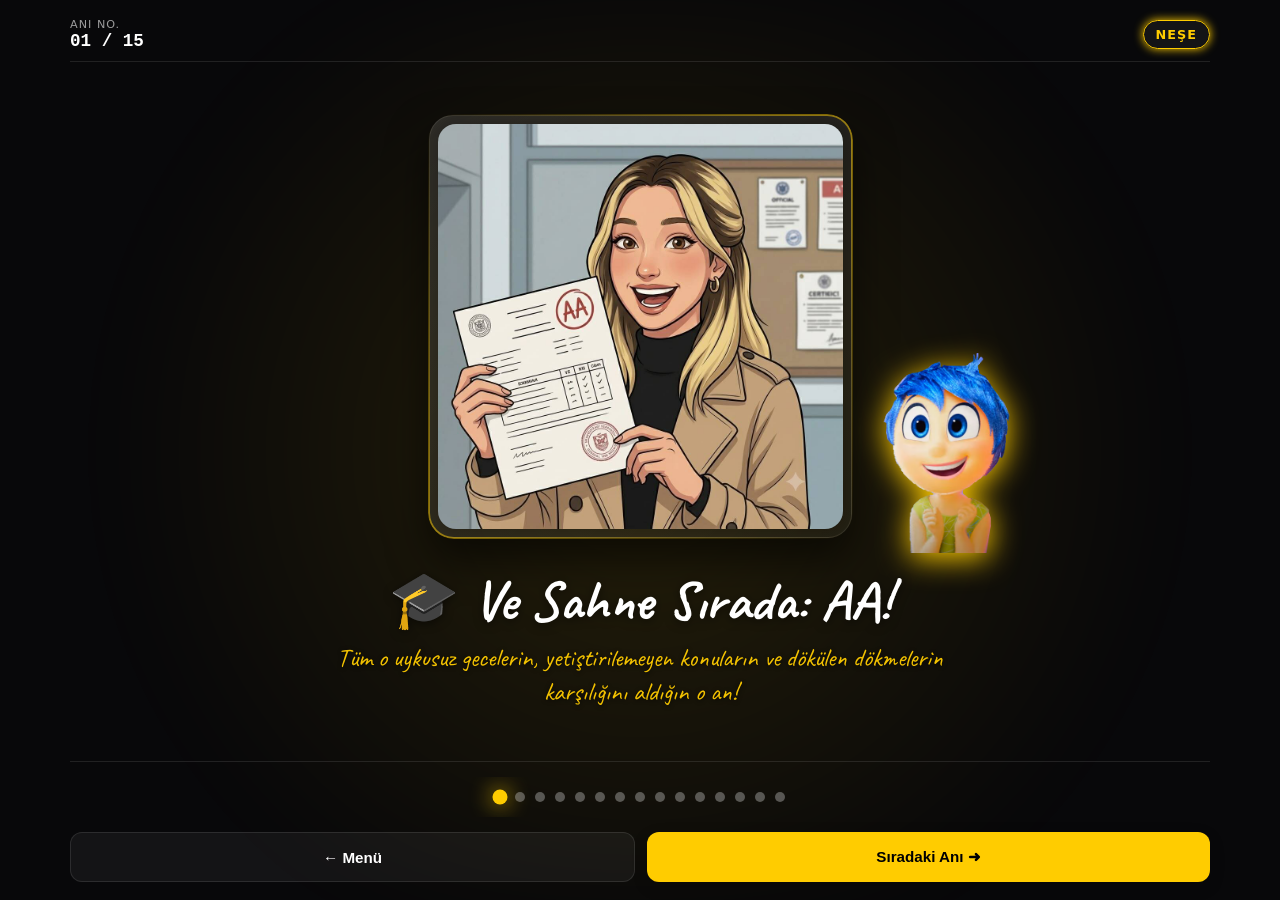
<file: memories.html>
<!doctype html>
<html lang="tr">
<head>
  <meta charset="utf-8" />
  <meta name="viewport" content="width=device-width, initial-scale=1, maximum-scale=1, user-scalable=no, viewport-fit=cover" />
  <title>Anı Sahnesi | Inside Out Experience</title>
  <link href="https://fonts.googleapis.com/css2?family=Caveat:wght@400..700&display=swap" rel="stylesheet">
  <link rel="stylesheet" href="memories.css" />
</head>
<body>

  <div class="ambient-glow" id="ambientGlow"></div>
  <main class="main-wrapper">
    <header class="top-nav">
      <div class="counter-box">
        <span class="counter-label">ANI NO.</span>
        <span class="counter" id="counter">01 / 15</span>
      </div>
      <div class="emotion-badge" id="emotionTag">NEŞE</div>
    </header>

    <section class="content-stage">
      <div class="media-frame-wrapper">
        <div class="media-container" id="memoryFrame">
          <img id="mainImage" src="" alt="Anı">
        </div>
        <div class="char-overlay" id="charBox"></div>
      </div>

      <div class="text-info" id="textInfo">
        <h2 id="memoryDate">---</h2>
        <p id="memoryNote">...</p>
      </div>
    </section>

    <footer class="bottom-controls">
      <div class="nav-dots-wrapper">
          <div class="nav-dots" id="orbCarousel"></div>
      </div>
      
      <div class="action-buttons-group">
        <button class="btn-standard btn-secondary" onclick="window.location.href='menu.html'">
          <span>← Menü</span>
        </button>
        <button class="btn-standard btn-primary" onclick="nextMemory()">
          <span>Sıradaki Anı ➜</span>
        </button>
      </div>
    </footer>
  </main>

  <script src="memories.js"></script>
</body>
</html>
</file>
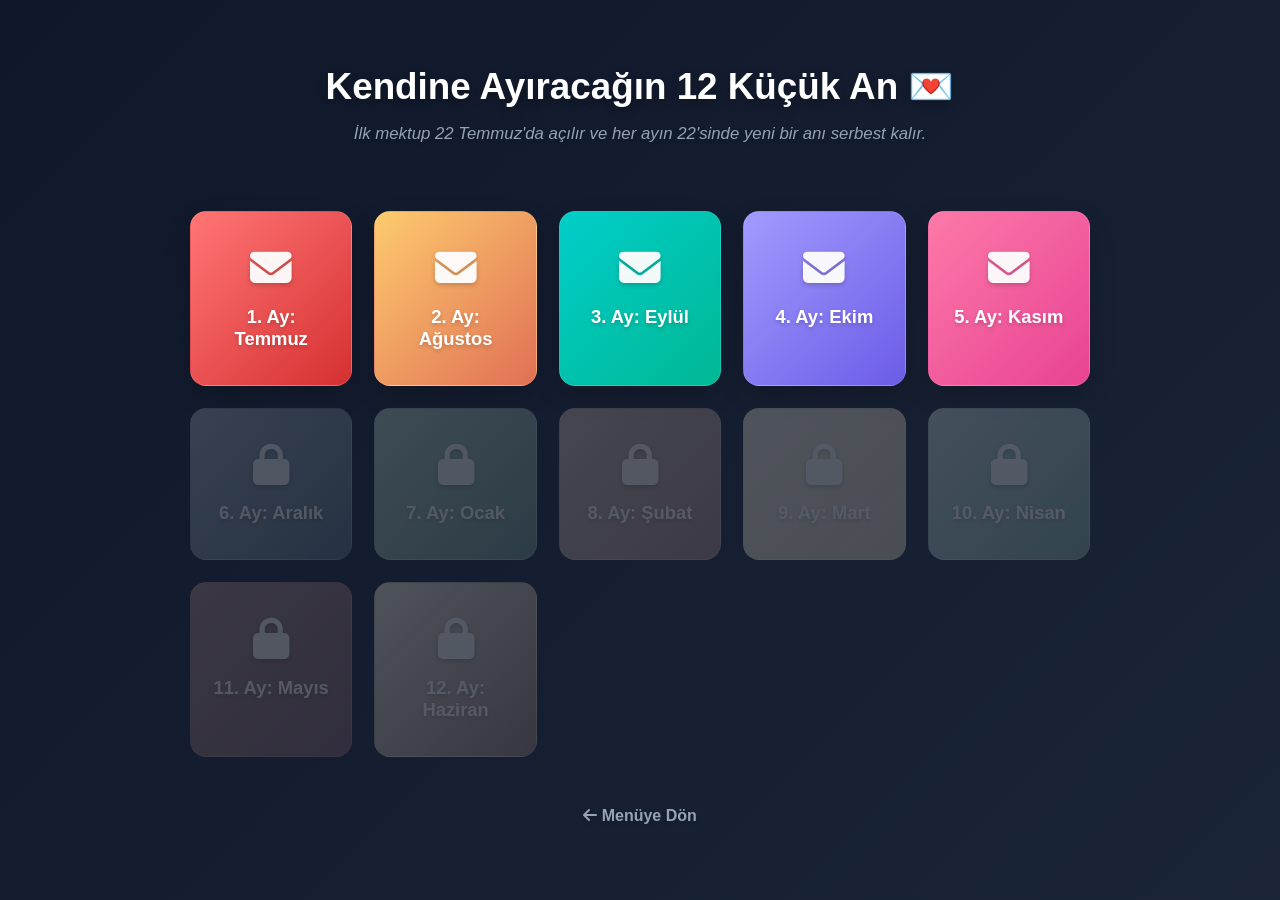
<file: rituel.html>
<!DOCTYPE html>
<html lang="tr">
<head>
    <meta charset="UTF-8">
    <meta name="viewport" content="width=device-width, initial-scale=1.0">
    <title>12 Ayın Mutluluk Rehberi 💌</title>
    <link rel="stylesheet" href="https://cdnjs.cloudflare.com/ajax/libs/font-awesome/6.4.0/css/all.min.css">
    <link rel="stylesheet" href="rituel.css">
</head>
<body>

    <header>
        <h1>Kendine Ayıracağın 12 Küçük An 💌</h1>
        <p>İlk mektup 22 Temmuz'da açılır ve her ayın 22'sinde yeni bir anı serbest kalır.</p>
    </header>

    <div class="months-grid" id="monthsGrid"></div>

    <a href="menu.html" class="back-nav"><i class="fas fa-arrow-left"></i> Menüye Dön</a>

    <div class="modal" id="letterModal">
        <div class="letter-paper">
            <div class="letter-content" id="letterText"></div>
            
            <div class="music-box">
                <div>
                    <small style="color:#888; display:block;">Bu anın eşlikçisi:</small>
                    <span id="musicName">Şarkı Yükleniyor...</span>
                </div>
                <a href="#" target="_blank" class="music-btn" id="musicLink">
                    <i class="fas fa-play"></i> Dinle
                </a>
            </div>

            <button class="close-letter-btn" onclick="closeLetter()">Fark Ettim ve Uyguladım ✨</button>
        </div>
    </div>

    <div class="modal" id="lockModal">
        <div class="lock-box">
            <i class="fas fa-hourglass-half lock-icon"></i>
            <h2>Bu Mektubun Mühürleri Henüz Sökülmedi!</h2>
            <p>Bu ayki farkındalık anına ulaşmak için biraz daha sabretmelisin.</p>
            <div class="countdown" id="countdownTimer">00 Gün 00 Saat 00 Dakika</div>
            <button class="close-lock-btn" onclick="closeLockModal()">Pekala, Bekliyorum 🤍</button>
        </div>
    </div>

    <script>
        // Ayların Hedef Tarihleri (Yıl, Ay [0-11], Gün)
        // JavaScript'te aylar 0'dan başlar: Ocak=0, Şubat=1, ... Temmuz=6, Ağustos=7 ... Haziran=5
        const data = [
            { id: 1, name: "1. Ay: Temmuz", text: "Bu ay hayatın koşturmacasına sadece 5 dakikalığına ara vermeni istiyoruz. Şu an bu satırları okurken tam 1 yıl sonraki haline iletmek istediğin 3 kelimelik bir dilek tut. Bir kağıda yaz ve odanda gizli bir yere sakla. Gelecek yıl bugün açacaksın.", music: "Alphaville - Forever Young", link: "https://www.youtube.com/watch?v=t1TcDHrkQYg", targetDate: new Date(2026, 6, 22, 0, 0, 0) },
            { id: 2, name: "2. Ay: Ağustos", text: "Hemen şimdi, nerede olursan ol arkana yaslan. Gözlerini kapat ve sadece aldığın nefese odaklanarak 10 kere çok yavaş nefes alıp ver. Dünyanın gürültüsünü 2 dakikalığına sessize al.", music: "Şebnem Ferah & Hayko Cepkin & Badem & TNK & Aylin Aslım - Özgürce Yaşa", link: "https://www.youtube.com/watch?v=G2nXKQ-Zz2s&list=RDG2nXKQ-Zz2s&start_radio=1", targetDate: new Date(2026, 7, 22, 0, 0, 0) },
            { id: 3, name: "3. Ay: Eylül", text: "Şu an etrafına bak ve daha önce hiç dikkatini çekmemiş, orada öylece duran 3 nesneyi fark et. Bazen en yakınımızdaki güzellikleri görmeyi unuturuz. Bugün etrafını keşfetme günü.", music: "Louis Armstrong - What a Wonderful World", link: "https://www.youtube.com/watch?v=rBrd_3VMC3c", targetDate: new Date(2026, 8, 22, 0, 0, 0) },
            { id: 4, name: "4. Ay: Ekim", text: "Bugün hayatında 'iyi ki var' dediğin, seni mutlu eden 3 şeyi zihninden geçir. Bu harika bir dost, sıcak bir kahve ya da şu an arkada çalan o şarkı olabilir. Sahip olduklarını hatırla.", music: "Athena - Ben Böyleyim", link: "https://www.youtube.com/watch?v=xXJmbuppQxw&list=RDxXJmbuppQxw&start_radio=1", targetDate: new Date(2026, 9, 22, 0, 0, 0) },
            { id: 5, name: "5. Ay: Kasım", text: "Şu an derin bir nefes al ve sonraki 3 dakika boyunca arkada çalan ritmin modunu yukarı taşımasına, içini enerjiyle doldurmasına izin ver. Modunu değiştirme vakti!", music: "Pharrell Williams - Happy", link: "https://www.youtube.com/watch?v=ZbZSe6N_BXs", targetDate: new Date(2026, 10, 22, 0, 0, 0) },
            { id: 6, name: "6. Ay: Aralık", text: "Telefonunu eline al. Galerinde, sosyal medyanda veya dijital alanında artık sana hiçbir şey hissettirmeyen ya da enerjini düşüren 5 şeyi (eski bir ekran görüntüsü, kullanmadığın bir uygulama vb.) sil. Hafifle.", music: "Hayko Cepkin - Sıkı Tutun", link: "https://www.youtube.com/watch?v=Xd2zmrCwvH4&list=RDXd2zmrCwvH4&start_radio=1", targetDate: new Date(2026, 11, 22, 0, 0, 0) },
            { id: 7, name: "7. Ay: Ocak", text: "Günlerdir ertelediğin, 'sonra yaparım' dediğin ve zihnini ufaktan kurcalayan o küçücük işi (birine cevap yazmak, masanın üstünü düzeltmek vb.) hemen şimdi, şu 5 dakika içinde yap ve bitir. O yükten kurtul.", music: "Survivor - Eye of the Tiger", link: "https://www.youtube.com/watch?v=btPJPFnesV4", targetDate: new Date(2027, 0, 22, 0, 0, 0) },
            { id: 8, name: "8. Ay: Şubat", text: "Bugün günün geri kalanında (veya önündeki 1 saat boyunca) sosyal medyaya hiç bakmamayı dene. Bildirimleri boşver ve sadece o an önünde ne varsa onun tadını çıkar.", music: "Pinhani - Hele Bi Gel", link: "https://www.youtube.com/watch?v=1lQ80N7e2Dc&list=RD1lQ80N7e2Dc&start_radio=1", targetDate: new Date(2027, 1, 22, 0, 0, 0) },
            { id: 9, name: "9. Ay: Mart", text: "Aynanın karşısına geç, kendine bak ve içinden 'Bugün elimden gelenin en iyisini yapıyorum ve bu yeterli' de. Kendine şefkat göstermek ve değerini hatırlamak için harika bir gün.", music: "Coldplay - Fix You", link: "https://www.youtube.com/watch?v=k4V3Mo61fJM", targetDate: new Date(2027, 2, 22, 0, 0, 0) },
            { id: 10, name: "10. Ay: Nisan", text: "Telefonunun galerisinde tam 1 veya 2 yıl önce bugün çektiğin fotoğraflara git. Neredeydin, ne yapıyordun hatırla. Zamanın nasıl akıp geçtiğini ve ne kadar büyüdüğünü görerek gülümse.", music: "Müslüm Gürses - Tutamıyorum Zamanı", link: "https://www.youtube.com/watch?v=FLR7Fs4Sw0M&list=RDFLR7Fs4Sw0M&start_radio=1", targetDate: new Date(2027, 3, 22, 0, 0, 0) },
            { id: 11, name: "11. Ay: Mayıs", text: "Bugün dışarıda veya okulda/işte karşılaşacağın birine (bu bir kurye, market çalışanı ya da bir yabancı olabilir) içten bir şekilde gülümse ve 'Kolay gensin' de. Küçük bir nezaketin enerjisini fark et.", music: "The Beatles - Here Comes The Sun", link: "https://www.youtube.com/watch?v=KQetemT1sWc", targetDate: new Date(2027, 4, 22, 0, 0, 0) },
            { id: 12, name: "12. Ay: Haziran", text: "Yeni yaşına çok az kaldı, koca bir yılı devirdin. Bu yıl seni en çok güldüren, içini en çok ısıtan o tek bir anı düşün. O anı zihninde tekrar yaşa ve bu yılı tatlı bir tebessümle uğırla.", music: "Teoman - Güzel Bir Gün", link: "https://www.youtube.com/watch?v=A6L-cTnZei8&list=RDA6L-cTnZei8&start_radio=1", targetDate: new Date(2027, 5, 22, 0, 0, 0) }
        ];

        const grid = document.getElementById('monthsGrid');
        let activeCardId = null;
        let countdownInterval = null;

        // Kartları oluşturma ve kilit kontrolü
        function initCards() {
            grid.innerHTML = "";
            const now = new Date();

            data.forEach(item => {
                const isLocked = now < item.targetDate;
                const card = document.createElement('div');
                card.className = `month-card ${isLocked ? 'locked' : ''}`;
                card.id = `card-${item.id}`;

                card.innerHTML = `
                    <i class="fas ${isLocked ? 'fa-lock' : 'fa-envelope'}" id="icon-${item.id}"></i>
                    <h3>${item.name}</h3>
                    <div class="status-dot" id="status-${item.id}"><i class="fas fa-check-circle"></i> Yapıldı</div>
                `;

                card.onclick = () => handleCardClick(item, isLocked);
                grid.appendChild(card);
            });
        }

        function handleCardClick(item, isLocked) {
            if (isLocked) {
                openLockModal(item.targetDate);
            } else {
                openLetter(item);
            }
        }

        // Başarılı mektup açılışı
        function openLetter(item) {
            activeCardId = item.id;
            document.getElementById('letterText').innerText = item.text;
            document.getElementById('musicName').innerText = item.music;
            document.getElementById('musicLink').href = item.link;
            document.getElementById('letterModal').style.display = 'flex';
        }

        function closeLetter() {
            document.getElementById('letterModal').style.display = 'none';
            if(activeCardId) {
                document.getElementById(`icon-${activeCardId}`).className = 'fas fa-envelope-open-text';
                document.getElementById(`status-${activeCardId}`).style.display = 'block';
                document.getElementById(`card-${activeCardId}`).style.borderColor = '#2ecc71';
            }
        }

        // Kilitli ekranı açma ve sayacı başlatma
        function openLockModal(targetDate) {
            document.getElementById('lockModal').style.display = 'flex';
            
            // Canlı sayacı başlatma
            if(countdownInterval) clearInterval(countdownInterval);
            
            function updateTimer() {
                const now = new Date();
                const difference = targetDate - now;

                if (difference <= 0) {
                    clearInterval(countdownInterval);
                    document.getElementById('lockModal').style.display = 'none';
                    initCards(); // Sayfayı yenilemeden kilidi açar
                    return;
                }

                const days = Math.floor(difference / (1000 * 60 * 60 * 24));
                const hours = Math.floor((difference % (1000 * 60 * 60 * 24)) / (1000 * 60 * 60));
                const minutes = Math.floor((difference % (1000 * 60 * 60)) / (1000 * 60));
                const seconds = Math.floor((difference % (1000 * 60)) / 1000);

                document.getElementById('countdownTimer').innerText = 
                    `${days} Gün ${hours} Saat ${minutes} Dakika ${seconds} Saniye`;
            }

            updateTimer();
            countdownInterval = setInterval(updateTimer, 1000);
        }

        function closeLockModal() {
            document.getElementById('lockModal').style.display = 'none';
            if(countdownInterval) clearInterval(countdownInterval);
        }

        // Sayfa yüklendiğinde kartları hazırla
        initCards();
    </script>
</body>
</html>
</file>
<file: memories.css>
/* =========================================
   TEMEL AYARLAR & MOBİL OPTİMİZASYON
   ========================================= */
:root {
  --joy: #ffcc00; --sadness: #00a2ff; --anger: #ff3333; --fear: #c300ff; --disgust: #22ff66;
  --accent: var(--joy); /* Varsayılan renk */
  --bg-dark: #08080a;
  --text-light: #ffffff;
  --glass-border: rgba(255, 255, 255, 0.1);
}

* { margin: 0; padding: 0; box-sizing: border-box; -webkit-tap-highlight-color: transparent; }

body {
  background: var(--bg-dark); color: var(--text-light);
  font-family: 'Segoe UI', system-ui, -apple-system, sans-serif;
  height: 100dvh; /* Mobil tarayıcı çubukları için dvh kullanımı */
  width: 100vw; overflow: hidden;
  display: flex; justify-content: center; align-items: center;
}

/* Arka plan ışığı */
.ambient-glow {
  position: fixed; inset: 0;
  background: radial-gradient(circle at center, var(--accent) 0%, transparent 70%);
  opacity: 0.12; transition: background 1.2s ease; z-index: -1;
  filter: blur(50px);
}

/* Ana Taşıyıcı - Mobilde kenar boşluklarını daraltıyoruz */
.main-wrapper {
  height: 100%; width: 100%; max-width: 1200px;
  display: flex; flex-direction: column; justify-content: space-between;
  /* Mobilden masaüstüne artan padding: üst/alt 10-20px, sağ/sol 15-30px */
  padding: clamp(10px, 2vh, 20px) clamp(15px, 3vw, 30px);
}

/* =========================================
   ÜST BİLGİ ÇUBUĞU
   ========================================= */
.top-nav {
  display: flex; justify-content: space-between; align-items: center;
  padding-bottom: 10px; border-bottom: 1px solid var(--glass-border);
}

.counter-box { display: flex; flex-direction: column; }
.counter-label { font-size: 0.7rem; opacity: 0.6; letter-spacing: 1px; }
.counter { font-family: 'Courier New', monospace; font-weight: bold; font-size: 1.1rem; }

.emotion-badge {
  background: rgba(255,255,255,0.05);
  border: 1px solid var(--accent); color: var(--accent);
  padding: 6px 12px; border-radius: 20px;
  font-size: 0.8rem; font-weight: 800; letter-spacing: 1px;
  text-transform: uppercase; box-shadow: 0 0 10px var(--accent);
  transition: 0.4s;
}

/* =========================================
   PROFESYONEL RESİM ALANI (Media Frame)
   ========================================= */
.content-stage {
  flex-grow: 1; display: flex; flex-direction: column;
  justify-content: center; align-items: center; position: relative;
  padding: 2vh 0;
}

.media-frame-wrapper {
  position: relative;
  width: 100%; max-width: 800px; /* Maksimum genişlik sınırı */
  display: flex; justify-content: center;
}

/* Resim Çerçevesi - Duygu renginde parlayan cam efekt */
.media-container {
  position: relative;
  border-radius: 24px;
  padding: 8px; /* Çerçeve kalınlığı */
  background: linear-gradient(135deg, rgba(255,255,255,0.1), rgba(255,255,255,0.02));
  border: 1px solid var(--glass-border);
  box-shadow: 0 20px 40px rgba(0,0,0,0.6), inset 0 0 20px rgba(255,255,255,0.05);
  transition: all 0.8s cubic-bezier(0.2, 1, 0.3, 1);
}

/* Resim çerçevesinin dışındaki parlama efekti */
.media-container::before {
  content: ''; position: absolute; inset: -2px;
  border-radius: 26px; padding: 2px;
  background: linear-gradient(45deg, var(--accent), transparent, var(--accent));
  mask: linear-gradient(#fff 0 0) content-box, linear-gradient(#fff 0 0);
  -webkit-mask-composite: xor; mask-composite: exclude;
  opacity: 0.5; transition: opacity 0.8s;
}

.media-container img {
  display: block; width: 100%; height: auto;
  max-height: 45vh; /* Mobilde çok yer kaplamasın */
  object-fit: cover; border-radius: 18px;
  transition: opacity 0.4s ease-out;
}

/* Karakter Silüeti */
.char-overlay {
  position: absolute; bottom: -15px; right: -10px;
  height: clamp(100px, 25vh, 200px); z-index: 5;
  filter: drop-shadow(0 5px 15px var(--accent));
  animation: floatChar 5s ease-in-out infinite;
  pointer-events: none;
}
.char-overlay img { height: 100%; width: auto; }

@keyframes floatChar {
  0%, 100% { transform: translateY(0) rotate(0); }
  50% { transform: translateY(-10px) rotate(2deg); }
}

/* =========================================
   YÜZEN EL YAZISI METİNLER
   ========================================= */
.text-info {
  text-align: center; margin-top: clamp(15px, 3vh, 30px);
  font-family: 'Caveat', cursive; position: relative; z-index: 10;
}

.text-info h2 {
  font-size: clamp(2rem, 6vw, 3.5rem); /* Responsive font */
  font-weight: 700; color: #fff; margin-bottom: 5px;
  text-shadow: 0 2px 10px rgba(0,0,0,0.5);
}

.text-info p {
  font-size: clamp(1.3rem, 4vw, 1.6rem); /* Responsive font */
  color: var(--accent); opacity: 0.95;
  line-height: 1.3; max-width: 650px; margin: 0 auto;
  text-shadow: 0 1px 5px rgba(0,0,0,0.8);
}

.text-active { animation: slideUpFade 0.8s cubic-bezier(0.2, 1, 0.3, 1) forwards; }
@keyframes slideUpFade {
  from { opacity: 0; transform: translateY(40px) scale(0.95); filter: blur(8px); }
  to { opacity: 1; transform: translateY(0) scale(1); filter: blur(0); }
}

/* =========================================
   ALT KONTROLLER & BUTONLAR
   ========================================= */
.bottom-controls {
  display: flex; flex-direction: column; gap: 15px;
  padding-top: 15px; border-top: 1px solid var(--glass-border);
}

/* =========================================
   NAVİGASYON NOKTALARI (OKLARI GİZLE)
   ========================================= */
.nav-dots-wrapper {
  width: 100%;
  overflow-x: auto; /* Kaydırma özelliği kalsın */
  display: flex;
  justify-content: center;
  padding: 10px 0;
  
  /* Scrollbar ve Okları Gizleme */
  scrollbar-width: none; /* Firefox */
  -ms-overflow-style: none; /* IE ve Edge */
}

/* Chrome, Safari ve Opera için kaydırma çubuğunu tamamen yok et */
.nav-dots-wrapper::-webkit-scrollbar {
  display: none !important;
  width: 0 !important;
  height: 0 !important;
}

.nav-dots {
  display: flex; gap: 10px; padding: 5px;
}

.dot {
  width: 10px; height: 10px; border-radius: 50%;
  background: rgba(255,255,255,0.3); cursor: pointer;
  transition: all 0.3s cubic-bezier(0.4, 0, 0.2, 1);
  position: relative;
}
/* Tıklama alanını genişlet (Mobil için önemli) */
.dot::after { content: ''; position: absolute; inset: -8px; }

.dot.active {
  background: var(--accent); transform: scale(1.5);
  box-shadow: 0 0 15px var(--accent);
}

/* --- STANDART BUTONLAR --- */
.action-buttons-group {
  display: flex; gap: 12px; width: 100%;
}

.btn-standard {
  flex: 1; /* Eşit genişlik */
  display: flex; justify-content: center; align-items: center;
  height: 50px; /* Sabit yükseklik */
  border: none; border-radius: 12px;
  font-family: 'Segoe UI', sans-serif; font-weight: 700; font-size: 0.95rem;
  cursor: pointer; transition: all 0.3s ease;
  text-decoration: none; position: relative; overflow: hidden;
}

.btn-standard:active { transform: scale(0.97); }

/* Birincil Buton (Sıradaki) */
.btn-primary {
  background: var(--accent); color: #000;
  box-shadow: 0 5px 15px rgba(0,0,0,0.2);
}
/* Parlama efekti */
.btn-primary::before {
  content: ''; position: absolute; top: 0; left: -100%; width: 100%; height: 100%;
  background: linear-gradient(90deg, transparent, rgba(255,255,255,0.4), transparent);
  transition: 0.5s;
}
.btn-primary:hover::before { left: 100%; }

/* İkincil Buton (Galeriye Dön) */
.btn-secondary {
  background: rgba(255,255,255,0.05); color: #fff;
  border: 1px solid var(--glass-border);
}
.btn-secondary:hover {
  background: rgba(255,255,255,0.1); border-color: rgba(255,255,255,0.3);
}

/* =========================================
   EKSTRA KÜÇÜK EKRANLAR (Örn: iPhone SE)
   ========================================= */
@media (max-height: 700px) {
  .media-container img { max-height: 35vh; }
  .char-overlay { height: 120px; }
  .text-info { margin-top: 15px; }
  .btn-standard { height: 44px; font-size: 0.9rem; }
}
/* =========================================
   MOBİL CİHAZLAR İÇİN KARAKTER OPTİMİZASYONU
   (Bu kısmı memories.css'in en altına ekle)
   ========================================= */

/* 768px ve altı genişlikteki ekranlar (Telefonlar ve dikey tabletler) */
@media (max-width: 768px) {
  .char-overlay {
    /* Boyutlandırma:
       - Eskiden: clamp(100px, 25vh, 200px) idi (çok büyüktü).
       - Yeni: Minimum 70px, ideal olarak ekran genişliğinin %16'sı, maksimum 130px.
       Bu sayede karakterler mobilde asla devasa olmayacak.
    */
    height: clamp(70px, 16vw, 130px);

    /* Konumlandırma:
       - Eskiden: bottom: -15px; right: -10px; (çok dışarıdaydı).
       - Yeni: Daha içeri, çerçeveye daha yakın.
    */
    bottom: -8px;
    right: -8px;

    /* Mobilde dikkat dağıtmaması için süzülme animasyonunu biraz yavaşlatalım */
    animation-duration: 7s;
  }
    
  /* Karakterin gölgesini mobilde biraz kısalım, daha soft dursun */
  .char-overlay img {
      filter: drop-shadow(0 3px 10px var(--accent)) !important;
  }
}

/* Çok küçük/eski telefonlar için ekstra güvenlik ayarı */
@media (max-width: 380px) {
    .char-overlay {
        height: 90px !important; /* Sabit küçük boyut */
        bottom: -5px;
        right: -5px;
    }
}
</file>
<file: rituel.css>
:root {
    --text-color: #ffffff;
    --modal-bg: #fffdf9;
    --accent-color: #e74c3c;
}

body {
    font-family: 'Segoe UI', Tahoma, Geneva, Verdana, sans-serif;
    /* 4 Farklı lacivert ve gece mavisi tonunda hareket eden gradyan */
    background: linear-gradient(-45deg, #0f172a, #1e1b4b, #1e293b, #0f172a);
    background-size: 400% 400%;
    animation: gradientMove 15s ease infinite;
    color: var(--text-color);
    margin: 0;
    padding: 20px;
    display: flex;
    flex-direction: column;
    align-items: center;
    min-height: 100vh;
    box-sizing: border-box;
}

/* Arka planın yavaşça dönmesi ve dalgalanması için animasyon */
@keyframes gradientMove {
    0% { background-position: 0% 50%; }
    50% { background-position: 100% 50%; }
    100% { background-position: 0% 50%; }
}

header {
    text-align: center;
    margin-bottom: 40px;
    margin-top: 20px;
}

header h1 {
    color: #ffffff;
    font-size: 2.3rem;
    margin-bottom: 12px;
    text-shadow: 0 4px 10px rgba(0,0,0,0.3);
}

header p {
    color: #94a3b8;
    font-style: italic;
    font-size: 1.05rem;
    text-shadow: 0 2px 4px rgba(0,0,0,0.2);
}

/* 12 Ay Grid Alanı */
.months-grid {
    display: grid;
    grid-template-columns: repeat(auto-fit, minmax(160px, 1fr));
    gap: 22px;
    max-width: 900px;
    width: 100%;
    padding: 10px;
}

/* Her Aya Özel Canlı Renkler (friends.html tarzı) */
.month-card {
    border-radius: 16px;
    padding: 35px 20px;
    text-align: center;
    box-shadow: 0 10px 25px rgba(0,0,0,0.2);
    cursor: pointer;
    transition: transform 0.4s cubic-bezier(0.175, 0.885, 0.32, 1.275), box-shadow 0.4s ease, filter 0.3s;
    border: 1px solid rgba(255, 255, 255, 0.1);
    color: white;
}

/* Koyu arka planda çok sırıtmaması için renkleri hafifçe tatlı neon/pastel tonlara çektim */
.month-card:nth-child(1)  { background: linear-gradient(135deg, #ff7675, #d63031); } /* Temmuz */
.month-card:nth-child(2)  { background: linear-gradient(135deg, #fdcb6e, #e17055); } /* Ağustos */
.month-card:nth-child(3)  { background: linear-gradient(135deg, #00cec9, #00b894); } /* Eylül */
.month-card:nth-child(4)  { background: linear-gradient(135deg, #a29bfe, #6c5ce7); } /* Ekim */
.month-card:nth-child(5)  { background: linear-gradient(135deg, #fd79a8, #e84393); } /* Kasım */
.month-card:nth-child(6)  { background: linear-gradient(135deg, #74b9ff, #0984e3); } /* Aralık */
.month-card:nth-child(7)  { background: linear-gradient(135deg, #55efc4, #00b894); } /* Ocak */
.month-card:nth-child(8)  { background: linear-gradient(135deg, #fab1a0, #ff7675); } /* Şubat */
.month-card:nth-child(9)  { background: linear-gradient(135deg, #ffeaa7, #fdcb6e); } /* Mart */
.month-card:nth-child(10) { background: linear-gradient(135deg, #81ecec, #00cec9); } /* Nisan */
.month-card:nth-child(11) { background: linear-gradient(135deg, #ff7675, #e84393); } /* Mayıs */
.month-card:nth-child(12) { background: linear-gradient(135deg, #ffeaa7, #e17055); } /* Haziran */

.month-card:hover {
    transform: translateY(-10px) scale(1.04);
    box-shadow: 0 15px 30px rgba(0,0,0,0.4);
}

.month-card i {
    font-size: 2.6rem;
    color: rgba(255, 255, 255, 0.95);
    margin-bottom: 12px;
    text-shadow: 0 2px 5px rgba(0,0,0,0.2);
}

.month-card h3 {
    margin: 5px 0 0 0;
    font-size: 1.15rem;
    font-weight: 600;
    color: white;
    text-shadow: 0 2px 4px rgba(0,0,0,0.2);
}

/* Kilitli Kart Tasarımı (Siyah beyaz yapıp arkaya doğru gömüyoruz) */
.month-card.locked {
    filter: grayscale(80%) brightness(70%);
    opacity: 0.4;
    cursor: not-allowed;
    box-shadow: none;
}

.month-card.locked:hover {
    transform: none;
    box-shadow: none;
}

/* Başarı Onay Tiki */
.status-dot {
    font-size: 0.85rem;
    color: #fff;
    background: rgba(0, 0, 0, 0.25);
    padding: 4px 12px;
    border-radius: 12px;
    margin-top: 14px;
    display: none;
    font-weight: bold;
    width: max-content;
    margin-left: auto;
    margin-right: auto;
}

/* Genel Modal Katmanı */
.modal {
    display: none; 
    position: fixed;
    top: 0; left: 0; width: 100%; height: 100%;
    background-color: rgba(15, 23, 42, 0.8);
    justify-content: center;
    align-items: center;
    z-index: 1000;
    backdrop-filter: blur(7px);
}

/* Mektup Kağıdı Tasarımı */
.letter-paper {
    background-color: var(--modal-bg);
    background-image: linear-gradient(#e6e2d8 1px, transparent 1px);
    background-size: 100% 2em;
    line-height: 2em;
    padding: 40px 30px;
    width: 90%;
    max-width: 500px;
    border-radius: 14px;
    box-shadow: 0 20px 40px rgba(0,0,0,0.5);
    position: relative;
    border-left: 5px solid var(--accent-color);
}

.letter-content {
    font-family: 'Georgia', serif;
    font-size: 1.15rem;
    color: #1e293b;
    margin-top: 20px;
    margin-bottom: 30px;
}

/* Müzik Player Kutusu */
.music-box {
    background: #f1f5f9;
    padding: 14px;
    border-radius: 10px;
    display: flex;
    align-items: center;
    justify-content: space-between;
    margin-bottom: 25px;
    line-height: 1.3em;
    border: 1px solid #e2e8f0;
}

.music-box span {
    font-size: 0.95rem;
    font-weight: bold;
    color: #0f172a;
}

.music-btn {
    background-color: #0f172a;
    color: white;
    border: none;
    padding: 8px 20px;
    border-radius: 20px;
    cursor: pointer;
    text-decoration: none;
    font-size: 0.85rem;
    transition: background 0.2s, transform 0.1s;
    font-weight: 500;
}

.music-btn:hover {
    background-color: #1e293b;
    transform: scale(1.05);
}

/* Butonlar */
.close-letter-btn {
    background: linear-gradient(135deg, #ff7675, #e84393);
    color: white;
    border: none;
    width: 100%;
    padding: 16px;
    border-radius: 30px;
    font-size: 1.05rem;
    font-weight: bold;
    cursor: pointer;
    box-shadow: 0 5px 15px rgba(232, 67, 147, 0.4);
    transition: transform 0.2s, box-shadow 0.2s;
}

.close-letter-btn:hover {
    transform: translateY(-2px);
    box-shadow: 0 8px 25px rgba(232, 67, 147, 0.5);
}

/* Kilitli Uyarı Kutusu */
.lock-box {
    background: #ffffff;
    padding: 40px 30px;
    text-align: center;
    border-radius: 24px;
    max-width: 450px;
    width: 90%;
    box-shadow: 0 20px 50px rgba(0,0,0,0.4);
}

.lock-icon {
    font-size: 4rem;
    color: #e74c3c;
    margin-bottom: 20px;
    animation: pulse 2s infinite;
}

.lock-box h2 {
    color: #0f172a;
    font-size: 1.5rem;
    margin-bottom: 12px;
}

.lock-box p {
    color: #475569;
    font-size: 1rem;
    line-height: 1.4;
}

/* Canlı Sayaç Alanı */
.countdown {
    background: #f1f5f9;
    padding: 18px;
    border-radius: 12px;
    font-family: 'Courier New', Courier, monospace;
    font-size: 1.25rem;
    font-weight: bold;
    color: #e74c3c;
    margin: 25px 0;
    border: 2px dashed #cbd5e1;
    letter-spacing: 0.5px;
}

.close-lock-btn {
    background-color: #0f172a;
    color: white;
    border: none;
    padding: 14px 25px;
    border-radius: 25px;
    cursor: pointer;
    width: 100%;
    font-size: 1rem;
    font-weight: 600;
    transition: background 0.2s;
}

.close-lock-btn:hover {
    background-color: #1e293b;
}

.back-nav {
    margin-top: 40px;
    text-decoration: none;
    color: #94a3b8;
    font-weight: 600;
    transition: color 0.2s;
    text-shadow: 0 2px 4px rgba(0,0,0,0.2);
}

.back-nav:hover {
    color: #ffffff;
}

@keyframes pulse {
    0% { transform: scale(1); }
    50% { transform: scale(1.08); }
    100% { transform: scale(1); }
}
</file>
